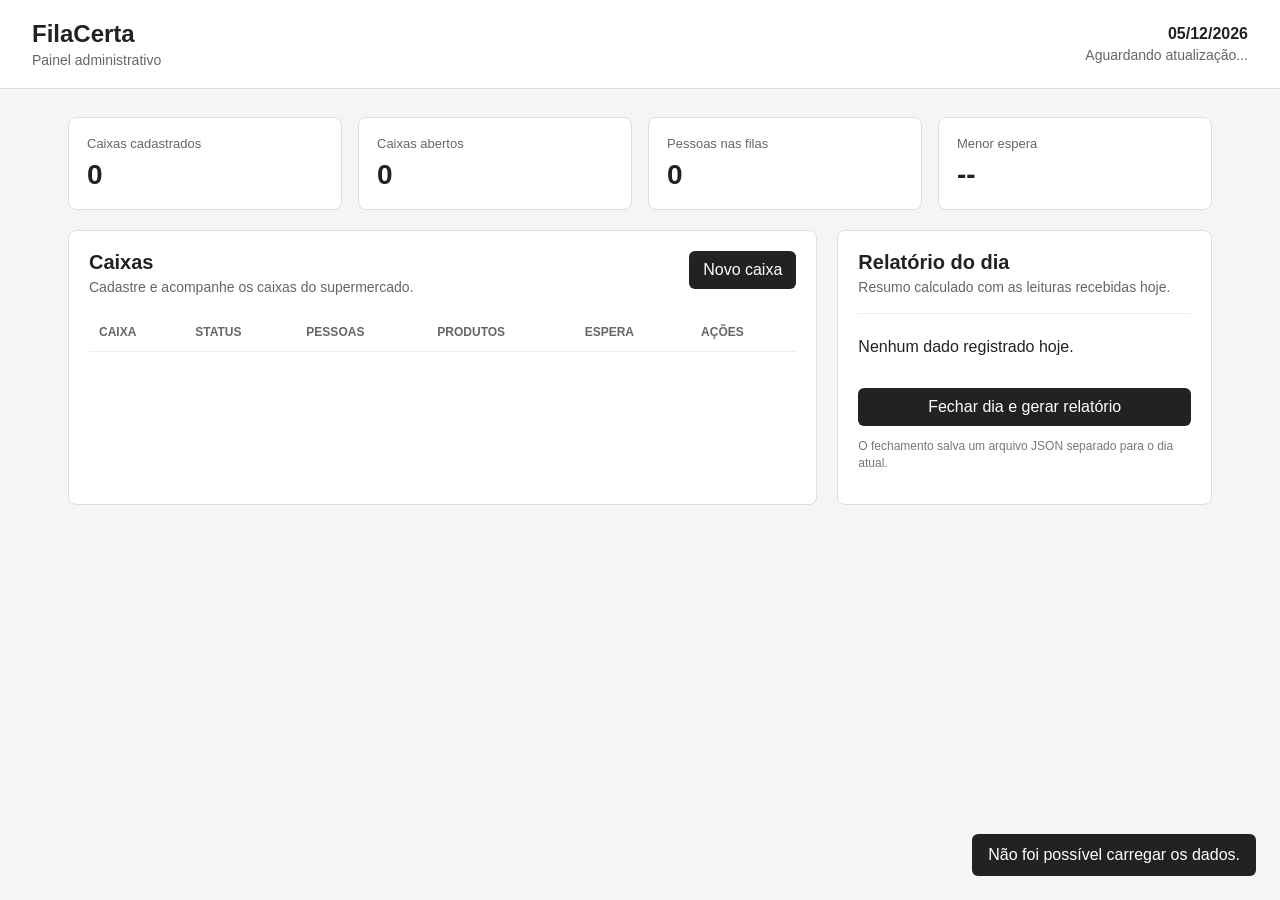
<file: admin/index.html>
<!DOCTYPE html>
<html lang="pt-BR">
<head>
    <meta charset="UTF-8">
    <meta name="viewport" content="width=device-width, initial-scale=1.0">
    <title>FilaCerta - Administração</title>
    <link rel="stylesheet" href="assets/style.css">
</head>
<body>
    <header class="topo">
        <div>
            <h1>FilaCerta</h1>
            <p>Painel administrativo</p>
        </div>

        <div class="data-atual">
            <strong id="dataHoje"></strong>
            <span id="ultimaAtualizacao">Aguardando atualização...</span>
        </div>
    </header>

    <main class="conteudo">
        <!-- Resumo rápido do que está acontecendo no supermercado -->
        <section class="resumo">
            <article class="card">
                <span>Caixas cadastrados</span>
                <strong id="totalCaixas">0</strong>
            </article>

            <article class="card">
                <span>Caixas abertos</span>
                <strong id="caixasAbertos">0</strong>
            </article>

            <article class="card">
                <span>Pessoas nas filas</span>
                <strong id="totalPessoas">0</strong>
            </article>

            <article class="card">
                <span>Menor espera</span>
                <strong id="menorEspera">--</strong>
            </article>
        </section>

        <!-- Tudo foi colocado na mesma tela para o painel continuar simples -->
        <section class="painel-grid">
            <div class="bloco">
                <div class="titulo-bloco">
                    <div>
                        <h2>Caixas</h2>
                        <p>Cadastre e acompanhe os caixas do supermercado.</p>
                    </div>
                    <button id="btnNovoCaixa" class="botao">Novo caixa</button>
                </div>

                <form id="formCaixa" class="form-caixa escondido">
                    <input type="hidden" id="caixaId">

                    <label>
                        Nome do caixa
                        <input type="text" id="caixaNome" placeholder="Ex.: Caixa 01" required>
                    </label>

                    <label>
                        Situação inicial
                        <select id="caixaAberto">
                            <option value="true">Aberto</option>
                            <option value="false">Fechado</option>
                        </select>
                    </label>

                    <div class="acoes-form">
                        <button type="submit" class="botao">Salvar</button>
                        <button type="button" id="btnCancelar" class="botao secundario">Cancelar</button>
                    </div>
                </form>

                <div class="tabela-wrapper">
                    <table>
                        <thead>
                            <tr>
                                <th>Caixa</th>
                                <th>Status</th>
                                <th>Pessoas</th>
                                <th>Produtos</th>
                                <th>Espera</th>
                                <th>Ações</th>
                            </tr>
                        </thead>
                        <tbody id="listaCaixas"></tbody>
                    </table>
                </div>
            </div>

            <div class="bloco">
                <div class="titulo-bloco">
                    <div>
                        <h2>Relatório do dia</h2>
                        <p>Resumo calculado com as leituras recebidas hoje.</p>
                    </div>
                </div>

                <div id="relatorioHoje" class="relatorio">
                    <p>Nenhum dado registrado hoje.</p>
                </div>

                <button id="btnFecharDia" class="botao destaque">
                    Fechar dia e gerar relatório
                </button>

                <p class="aviso">
                    O fechamento salva um arquivo JSON separado para o dia atual.
                </p>
            </div>
        </section>
    </main>

    <div id="mensagem" class="mensagem escondido"></div>

    <script src="assets/app.js"></script>
</body>
</html>
</file>
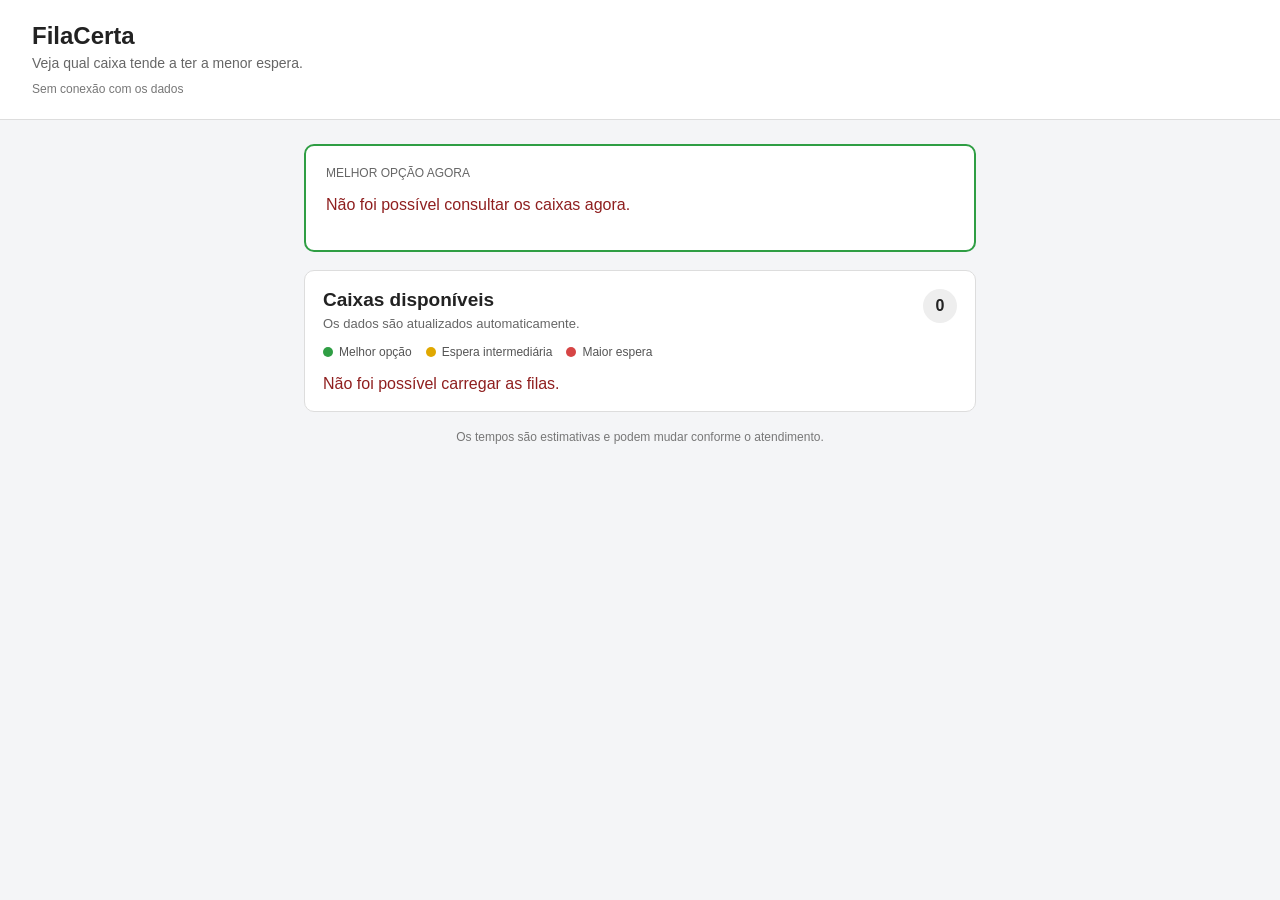
<file: admin/cliente/index.html>
<!DOCTYPE html>
<html lang="pt-BR">
<head>
    <meta charset="UTF-8">
    <meta name="viewport" content="width=device-width, initial-scale=1.0">
    <meta name="theme-color" content="#ffffff">

    <title>FilaCerta</title>

    <link rel="stylesheet" href="assets/style.css">
</head>
<body>

<header class="topo">
    <div>
        <h1>FilaCerta</h1>
        <p>Veja qual caixa tende a ter a menor espera.</p>
    </div>

    <span id="ultimaAtualizacao" class="atualizacao">
        Carregando...
    </span>
</header>

<main class="conteudo">

    <!-- A recomendação aparece primeiro porque é a principal informação para o cliente. -->
    <section id="areaRecomendacao" class="recomendacao">
        <span class="rotulo">Melhor opção agora</span>

        <div id="recomendacaoConteudo">
            <p>Buscando os caixas disponíveis...</p>
        </div>
    </section>

    <!-- Lista com todos os caixas que estão abertos. -->
    <section class="lista">
        <div class="titulo-secao">
            <div>
                <h2>Caixas disponíveis</h2>
                <p>Os dados são atualizados automaticamente.</p>
            </div>

            <span id="quantidadeCaixas" class="contador">0</span>
        </div>

        <!-- Legenda usada para identificar rapidamente a situação dos caixas. -->
        <div class="legenda">
            <span><i class="legenda-cor verde"></i> Melhor opção</span>
            <span><i class="legenda-cor amarelo"></i> Espera intermediária</span>
            <span><i class="legenda-cor vermelho"></i> Maior espera</span>
        </div>

        <div id="listaCaixas" class="caixas">
            <p class="mensagem-lista">Carregando...</p>
        </div>
    </section>

    <p class="rodape">
        Os tempos são estimativas e podem mudar conforme o atendimento.
    </p>

</main>

<script src="assets/app.js"></script>

</body>
</html>
</file>
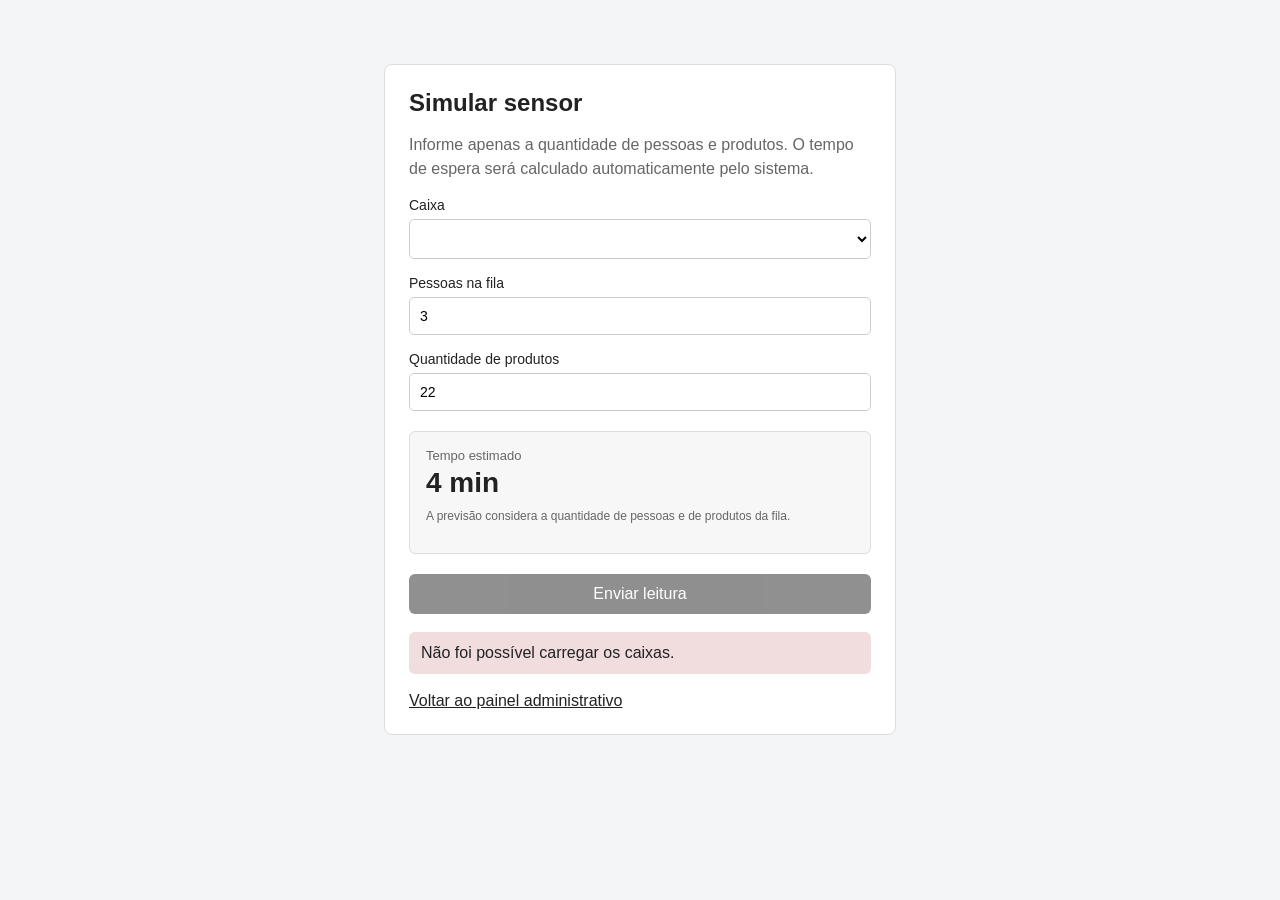
<file: admin/simular-sensor.html>
<!DOCTYPE html>
<html lang="pt-BR">
<head>
    <meta charset="UTF-8">
    <meta name="viewport" content="width=device-width, initial-scale=1.0">
    <title>FilaCerta - Simular Sensor</title>

    <style>
        * {
            box-sizing: border-box;
        }

        body {
            margin: 0;
            font-family: Arial, Helvetica, sans-serif;
            background: #f4f5f7;
            color: #222;
        }

        main {
            max-width: 560px;
            margin: 40px auto;
            padding: 24px;
        }

        .bloco {
            background: #fff;
            border: 1px solid #ddd;
            border-radius: 8px;
            padding: 24px;
        }

        h1 {
            margin-top: 0;
            font-size: 24px;
        }

        p {
            color: #666;
            line-height: 1.5;
        }

        label {
            display: block;
            margin-top: 16px;
            font-size: 14px;
        }

        input,
        select,
        button {
            width: 100%;
            font: inherit;
        }

        input,
        select {
            margin-top: 6px;
            padding: 10px;
            border: 1px solid #ccc;
            border-radius: 5px;
            background: #fff;
        }

        button {
            margin-top: 20px;
            padding: 11px 14px;
            border: 0;
            border-radius: 6px;
            background: #222;
            color: #fff;
            cursor: pointer;
        }

        button:disabled {
            opacity: 0.5;
            cursor: not-allowed;
        }

        .tempo {
            margin-top: 20px;
            padding: 16px;
            border: 1px solid #ddd;
            border-radius: 6px;
            background: #f7f7f7;
        }

        .tempo span {
            display: block;
            color: #666;
            font-size: 13px;
        }

        .tempo strong {
            display: block;
            margin-top: 4px;
            font-size: 28px;
        }

        .explicacao {
            margin-top: 8px;
            font-size: 12px;
        }

        .mensagem {
            margin-top: 18px;
            padding: 12px;
            border-radius: 6px;
            background: #eee;
        }

        .sucesso {
            background: #dff4e5;
        }

        .erro {
            background: #f1dddd;
        }

        .voltar {
            display: inline-block;
            margin-top: 18px;
            color: #222;
        }
    </style>
</head>
<body>

<main>
    <div class="bloco">
        <h1>Simular sensor</h1>

        <p>
            Informe apenas a quantidade de pessoas e produtos.
            O tempo de espera será calculado automaticamente pelo sistema.
        </p>

        <form id="formSensor">
            <label>
                Caixa
                <select id="caixaId" required></select>
            </label>

            <label>
                Pessoas na fila
                <input type="number" id="pessoas" min="0" value="3" required>
            </label>

            <label>
                Quantidade de produtos
                <input type="number" id="produtos" min="0" value="22" required>
            </label>

            <div class="tempo">
                <span>Tempo estimado</span>
                <strong id="tempoPrevisto">4 min</strong>

                <p class="explicacao">
                    A previsão considera a quantidade de pessoas e de produtos da fila.
                </p>
            </div>

            <button type="submit" id="btnEnviar">Enviar leitura</button>
        </form>

        <div id="mensagem" class="mensagem" hidden></div>

        <a class="voltar" href="index.html">Voltar ao painel administrativo</a>
    </div>
</main>

<script>
    const form = document.getElementById("formSensor");
    const caixaId = document.getElementById("caixaId");
    const pessoas = document.getElementById("pessoas");
    const produtos = document.getElementById("produtos");
    const tempoPrevisto = document.getElementById("tempoPrevisto");
    const btnEnviar = document.getElementById("btnEnviar");
    const mensagem = document.getElementById("mensagem");

    // Carrega os caixas cadastrados no painel.
    async function carregarCaixas() {
        try {
            const resposta = await fetch("api/dados.php", {
                cache: "no-store"
            });

            const dados = await resposta.json();
            const caixas = dados.caixas || [];

            caixaId.innerHTML = "";

            if (caixas.length === 0) {
                caixaId.innerHTML = '<option value="">Nenhum caixa cadastrado</option>';
                btnEnviar.disabled = true;
                mostrarMensagem("Cadastre pelo menos um caixa antes de simular.", false);
                return;
            }

            caixas.forEach((caixa) => {
                const opcao = document.createElement("option");

                opcao.value = caixa.id;
                opcao.textContent = `${caixa.nome} - ${caixa.aberto ? "Aberto" : "Fechado"}`;

                caixaId.appendChild(opcao);
            });

            btnEnviar.disabled = false;
        } catch (erro) {
            btnEnviar.disabled = true;
            mostrarMensagem("Não foi possível carregar os caixas.", false);
        }
    }

    // Esta prévia usa a mesma fórmula do PHP.
    // O valor final sempre é confirmado pelo servidor no envio.
    function calcularPrevia() {
        const quantidadePessoas = Math.max(0, Number(pessoas.value || 0));
        const quantidadeProdutos = Math.max(0, Number(produtos.value || 0));

        if (quantidadePessoas === 0 && quantidadeProdutos === 0) {
            tempoPrevisto.textContent = "0 min";
            return;
        }

        const tempo =
            (quantidadePessoas * 0.6) +
            (quantidadeProdutos * 0.08);

        tempoPrevisto.textContent = `${Math.ceil(tempo)} min`;
    }

    pessoas.addEventListener("input", calcularPrevia);
    produtos.addEventListener("input", calcularPrevia);

    // O simulador envia somente os dados que um sensor precisaria informar.
    form.addEventListener("submit", async (event) => {
        event.preventDefault();

        const leitura = {
            caixaId: Number(caixaId.value),
            pessoas: Number(pessoas.value),
            produtos: Number(produtos.value)
        };

        try {
            const resposta = await fetch("api/atualizar-fila.php", {
                method: "POST",
                headers: {
                    "Content-Type": "application/json"
                },
                body: JSON.stringify(leitura)
            });

            const dados = await resposta.json();

            if (!resposta.ok || !dados.ok) {
                mostrarMensagem(
                    dados.mensagem || "Não foi possível enviar a leitura.",
                    false
                );
                return;
            }

            tempoPrevisto.textContent = `${dados.tempoEstimado} min`;

            mostrarMensagem(
                `${dados.pessoas} pessoas, ${dados.produtos} produtos e ` +
                `${dados.tempoEstimado} min de espera calculados para o caixa.`,
                true
            );
        } catch (erro) {
            mostrarMensagem("Erro de comunicação com o servidor.", false);
        }
    });

    function mostrarMensagem(texto, sucesso) {
        mensagem.textContent = texto;
        mensagem.hidden = false;
        mensagem.className = sucesso ? "mensagem sucesso" : "mensagem erro";
    }

    carregarCaixas();
    calcularPrevia();
</script>

</body>
</html>
</file>
<file: admin/assets/style.css>
* {
    box-sizing: border-box;
}

body {
    margin: 0;
    font-family: Arial, Helvetica, sans-serif;
    background: #f4f5f7;
    color: #222;
}

:root {
    --background-color: #222222;
    --text-color: #ffffff;
}

button,
input,
select {
    font: inherit;
}

.topo {
    background: #ffffff;
    border-bottom: 1px solid #dddddd;
    padding: 20px 32px;
    display: flex;
    justify-content: space-between;
    gap: 24px;
    align-items: center;
}

.topo h1 {
    margin: 0;
    font-size: 24px;
}

.topo p,
.data-atual span {
    margin: 4px 0 0;
    color: #666666;
    font-size: 14px;
}

.data-atual {
    text-align: right;
    display: flex;
    flex-direction: column;
}

.conteudo {
    max-width: 1200px;
    margin: 0 auto;
    padding: 28px;
}

.resumo {
    display: grid;
    grid-template-columns: repeat(4, 1fr);
    gap: 16px;
    margin-bottom: 20px;
}

.card,
.bloco {
    background: #ffffff;
    border: 1px solid #dddddd;
    border-radius: 8px;
}

.card {
    padding: 18px;
}

.card span {
    display: block;
    color: #666666;
    font-size: 13px;
    margin-bottom: 8px;
}

.card strong {
    font-size: 28px;
}

.painel-grid {
    display: grid;
    grid-template-columns: 2fr 1fr;
    gap: 20px;
}

.bloco {
    padding: 20px;
}

.titulo-bloco {
    display: flex;
    justify-content: space-between;
    align-items: flex-start;
    gap: 16px;
    margin-bottom: 18px;
}

.titulo-bloco h2 {
    margin: 0;
    font-size: 20px;
}

.titulo-bloco p {
    margin: 5px 0 0;
    color: #666666;
    font-size: 14px;
}

.botao {
    border: 0;
    border-radius: 6px;
    padding: 10px 14px;
    cursor: pointer;
    background: #222222;
    color: #ffffff;
}

.botao:hover {
    opacity: 0.9;
}

.botao.secundario {
    background: #e8e8e8;
    color: #222222;
}

.botao.destaque {
    width: 100%;
    margin-top: 16px;
}

.form-caixa {
    display: grid;
    grid-template-columns: 1fr 180px auto;
    gap: 12px;
    align-items: end;
    padding: 16px;
    background: #f7f7f7;
    border-radius: 6px;
    margin-bottom: 18px;
}

.form-caixa label {
    font-size: 13px;
    color: #444444;
}

.form-caixa input,
.form-caixa select {
    width: 100%;
    margin-top: 6px;
    padding: 9px 10px;
    border: 1px solid #cccccc;
    border-radius: 5px;
    background: white;
}

.acoes-form {
    display: flex;
    gap: 8px;
}

.tabela-wrapper {
    overflow-x: auto;
}

table {
    width: 100%;
    border-collapse: collapse;
}

th,
td {
    text-align: left;
    padding: 12px 10px;
    border-bottom: 1px solid #eeeeee;
    white-space: nowrap;
}

th {
    color: #666666;
    font-size: 12px;
    text-transform: uppercase;
}

.status {
    display: inline-block;
    padding: 5px 8px;
    border-radius: 20px;
    font-size: 12px;
    background: #eeeeee;
}

.status.aberto {
    background: #dff4e5;
}

.status.fechado {
    background: #f1dddd;
}

.acao-link {
    border: 1px solid;
    border-color: var(--background-color);
    background: var(--background-color);
    color: var(--text-color);
    padding: 4px 7px;
    cursor: pointer;
    border-radius: 6px;
}

.acao-link.edit {
    --background-color: #0065fd !important;
}

.acao-link.switch {
    --background-color: #d8cc1f !important;
}

.acao-link.delete {
    --background-color: #fd0000 !important;
}

.acao-link:hover {
    background: var(--text-color);
    color: var(--background-color);
}

.relatorio {
    border-top: 1px solid #eeeeee;
    padding-top: 8px;
}

.item-relatorio {
    display: flex;
    justify-content: space-between;
    gap: 16px;
    padding: 10px 0;
    border-bottom: 1px solid #eeeeee;
}

.item-relatorio span {
    color: #666666;
}

.aviso {
    color: #777777;
    font-size: 12px;
    line-height: 1.4;
}

.mensagem {
    position: fixed;
    right: 24px;
    bottom: 24px;
    background: #222222;
    color: white;
    padding: 12px 16px;
    border-radius: 6px;
    max-width: 320px;
}

.escondido {
    display: none;
}

@media (max-width: 900px) {
    .resumo {
        grid-template-columns: repeat(2, 1fr);
    }

    .painel-grid {
        grid-template-columns: 1fr;
    }

    .form-caixa {
        grid-template-columns: 1fr;
    }
}

@media (max-width: 560px) {
    .topo {
        padding: 18px;
        align-items: flex-start;
    }

    .conteudo {
        padding: 18px;
    }

    .resumo {
        grid-template-columns: 1fr 1fr;
    }

    .titulo-bloco {
        flex-direction: column;
    }
}

.subtitulo-relatorio {
    margin: 14px 0 6px;
    font-size: 15px;
}

.subtitulo-relatorio.separado {
    margin-top: 26px;
}

.lista-relatorio-caixas {
    display: grid;
    gap: 12px;
    margin-top: 12px;
}

.caixa-relatorio {
    border: 1px solid #e1e1e1;
    border-radius: 6px;
    padding: 12px;
}

.caixa-relatorio h4 {
    margin: 0 0 6px;
    font-size: 14px;
}
</file>
<file: admin/cliente/assets/style.css>
* {
    box-sizing: border-box;
}

body {
    margin: 0;
    font-family: Arial, Helvetica, sans-serif;
    background: #f4f5f7;
    color: #222222;
}

.topo {
    background: #ffffff;
    border-bottom: 1px solid #dddddd;
    padding: 20px;
}

.topo h1 {
    margin: 0;
    font-size: 24px;
}

.topo p {
    margin: 5px 0 8px;
    color: #666666;
    font-size: 14px;
}

.atualizacao {
    color: #777777;
    font-size: 12px;
}

.conteudo {
    max-width: 720px;
    margin: 0 auto;
    padding: 18px;
}

.recomendacao {
    background: #ffffff;
    border: 2px solid #222222;
    border-radius: 10px;
    padding: 20px;
    margin-bottom: 18px;
}

.rotulo {
    display: block;
    margin-bottom: 10px;
    color: #666666;
    font-size: 12px;
    text-transform: uppercase;
}

.recomendacao h2 {
    margin: 0 0 8px;
    font-size: 28px;
}

.tempo-principal {
    display: block;
    margin: 8px 0;
    font-size: 38px;
    font-weight: bold;
}

.detalhes-principal {
    display: flex;
    flex-wrap: wrap;
    gap: 8px 18px;
    margin-top: 14px;
    color: #555555;
    font-size: 14px;
}

.lista {
    background: #ffffff;
    border: 1px solid #dddddd;
    border-radius: 10px;
    padding: 18px;
}

.titulo-secao {
    display: flex;
    justify-content: space-between;
    align-items: flex-start;
    gap: 16px;
    margin-bottom: 14px;
}

.titulo-secao h2 {
    margin: 0;
    font-size: 19px;
}

.titulo-secao p {
    margin: 5px 0 0;
    color: #666666;
    font-size: 13px;
}

.contador {
    min-width: 34px;
    height: 34px;
    display: inline-flex;
    align-items: center;
    justify-content: center;
    border-radius: 50%;
    background: #eeeeee;
    font-weight: bold;
}

.caixas {
    display: grid;
    gap: 10px;
}

.caixa {
    border: 1px solid #e1e1e1;
    border-radius: 8px;
    padding: 14px;
}

.caixa-topo {
    display: flex;
    justify-content: space-between;
    align-items: center;
    gap: 12px;
}

.caixa h3 {
    margin: 0;
    font-size: 17px;
}

.tempo {
    font-size: 18px;
    font-weight: bold;
}

.caixa-detalhes {
    display: flex;
    flex-wrap: wrap;
    gap: 8px 16px;
    margin-top: 10px;
    color: #666666;
    font-size: 13px;
}

.indicador {
    width: 10px;
    height: 10px;
    display: inline-block;
    border-radius: 50%;
    margin-right: 6px;
}

.verde {
    background: #2f9e44;
}

.amarelo {
    background: #e0a800;
}

.vermelho {
    background: #d64545;
}

.neutro {
    background: #aaaaaa;
}

.mensagem-lista {
    margin: 0;
    color: #666666;
}

.erro {
    color: #8f1f1f;
}

.rodape {
    margin: 16px 4px 0;
    color: #777777;
    font-size: 12px;
    line-height: 1.5;
    text-align: center;
}

@media (min-width: 700px) {
    .topo {
        padding: 22px 32px;
    }

    .conteudo {
        padding: 24px;
    }
}

.legenda {
    display: flex;
    flex-wrap: wrap;
    gap: 8px 14px;
    margin-bottom: 16px;
    color: #555555;
    font-size: 12px;
}

.legenda span {
    display: inline-flex;
    align-items: center;
}

.legenda-cor {
    width: 10px;
    height: 10px;
    border-radius: 50%;
    margin-right: 6px;
}

.etiqueta {
    display: inline-block;
    margin-top: 6px;
    padding: 5px 8px;
    border-radius: 20px;
    font-size: 11px;
    font-weight: bold;
}

.etiqueta.verde {
    background: #dff4e5;
    color: #206c32;
}

.etiqueta.amarelo {
    background: #fff0bf;
    color: #7a5a00;
}

.etiqueta.vermelho {
    background: #f6dddd;
    color: #8f2d2d;
}

.etiqueta.neutro {
    background: #eeeeee;
    color: #666666;
}

.caixa-verde {
    border: 2px solid #2f9e44;
}

.caixa-amarelo {
    border: 2px solid #e0a800;
}

.caixa-vermelho {
    border: 2px solid #d64545;
}

.caixa-neutro {
    border: 1px solid #dddddd;
}

.recomendacao {
    border-color: #2f9e44;
}
</file>
